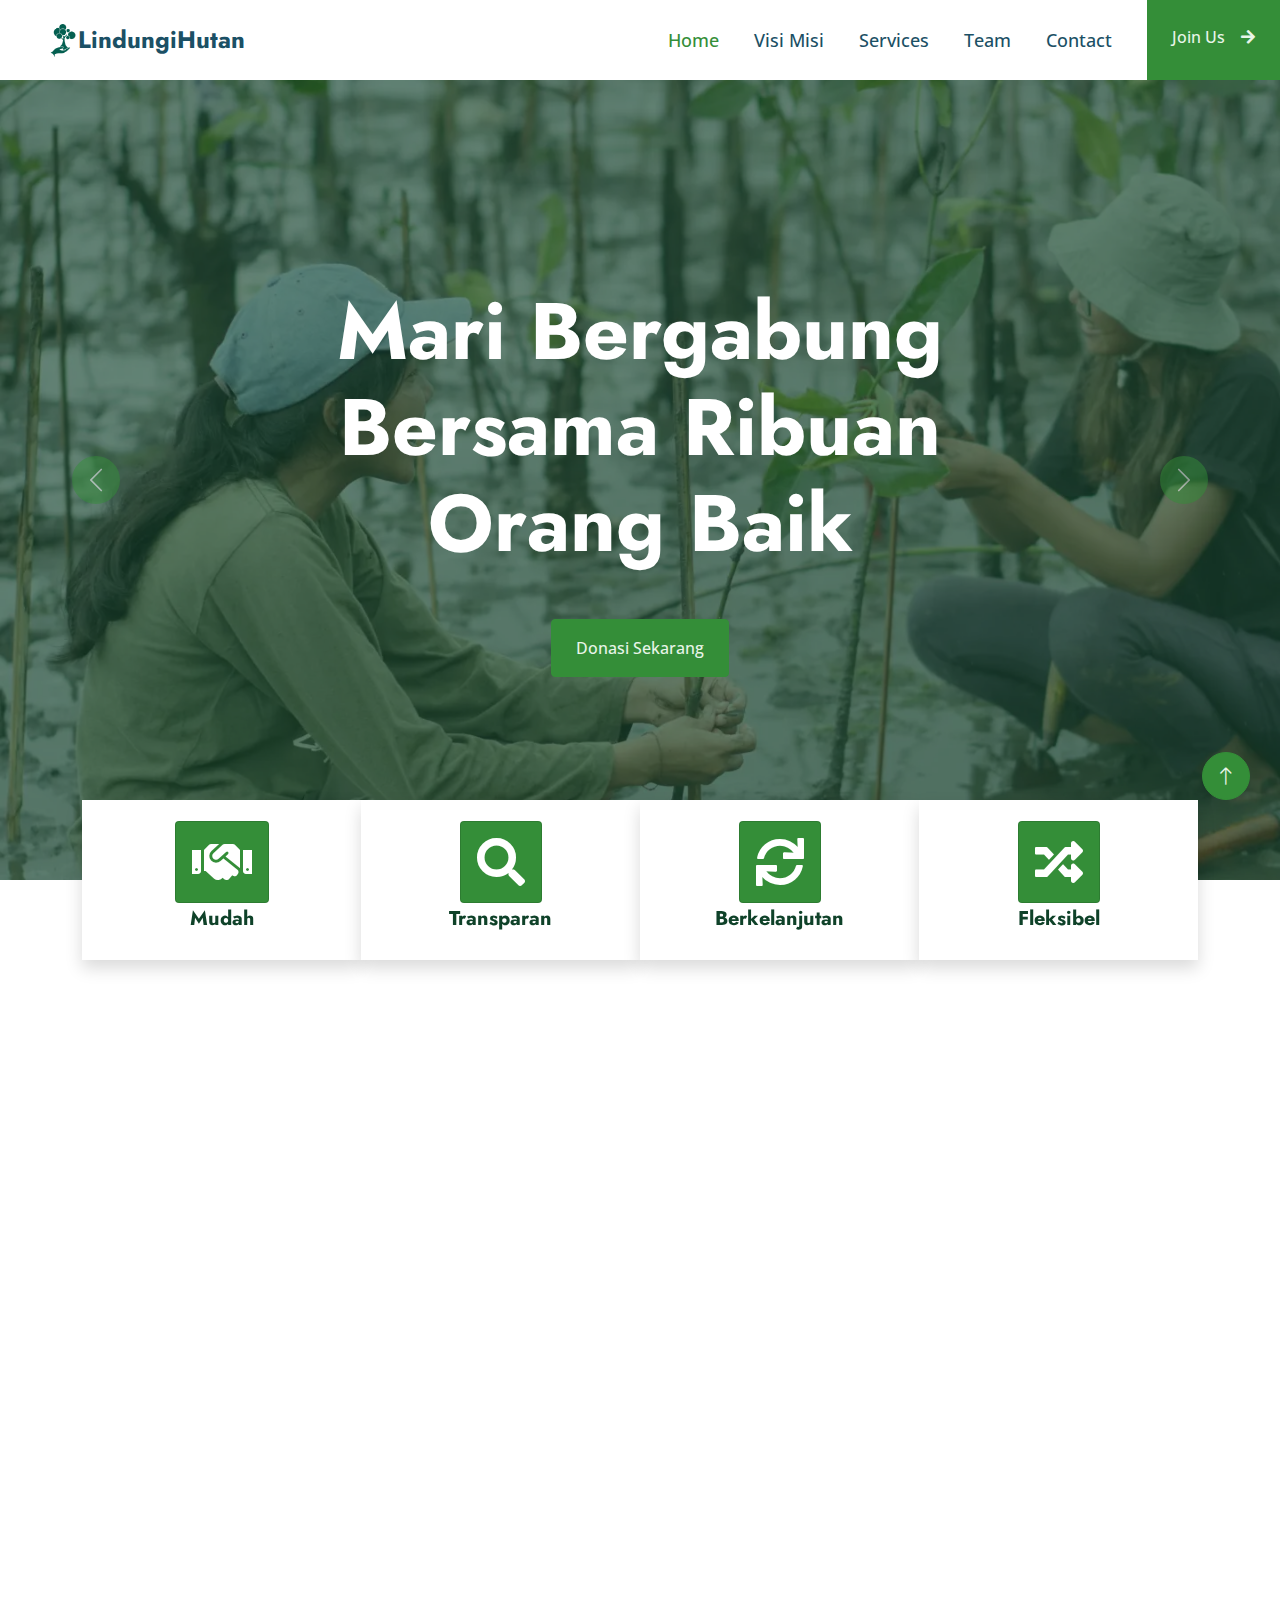
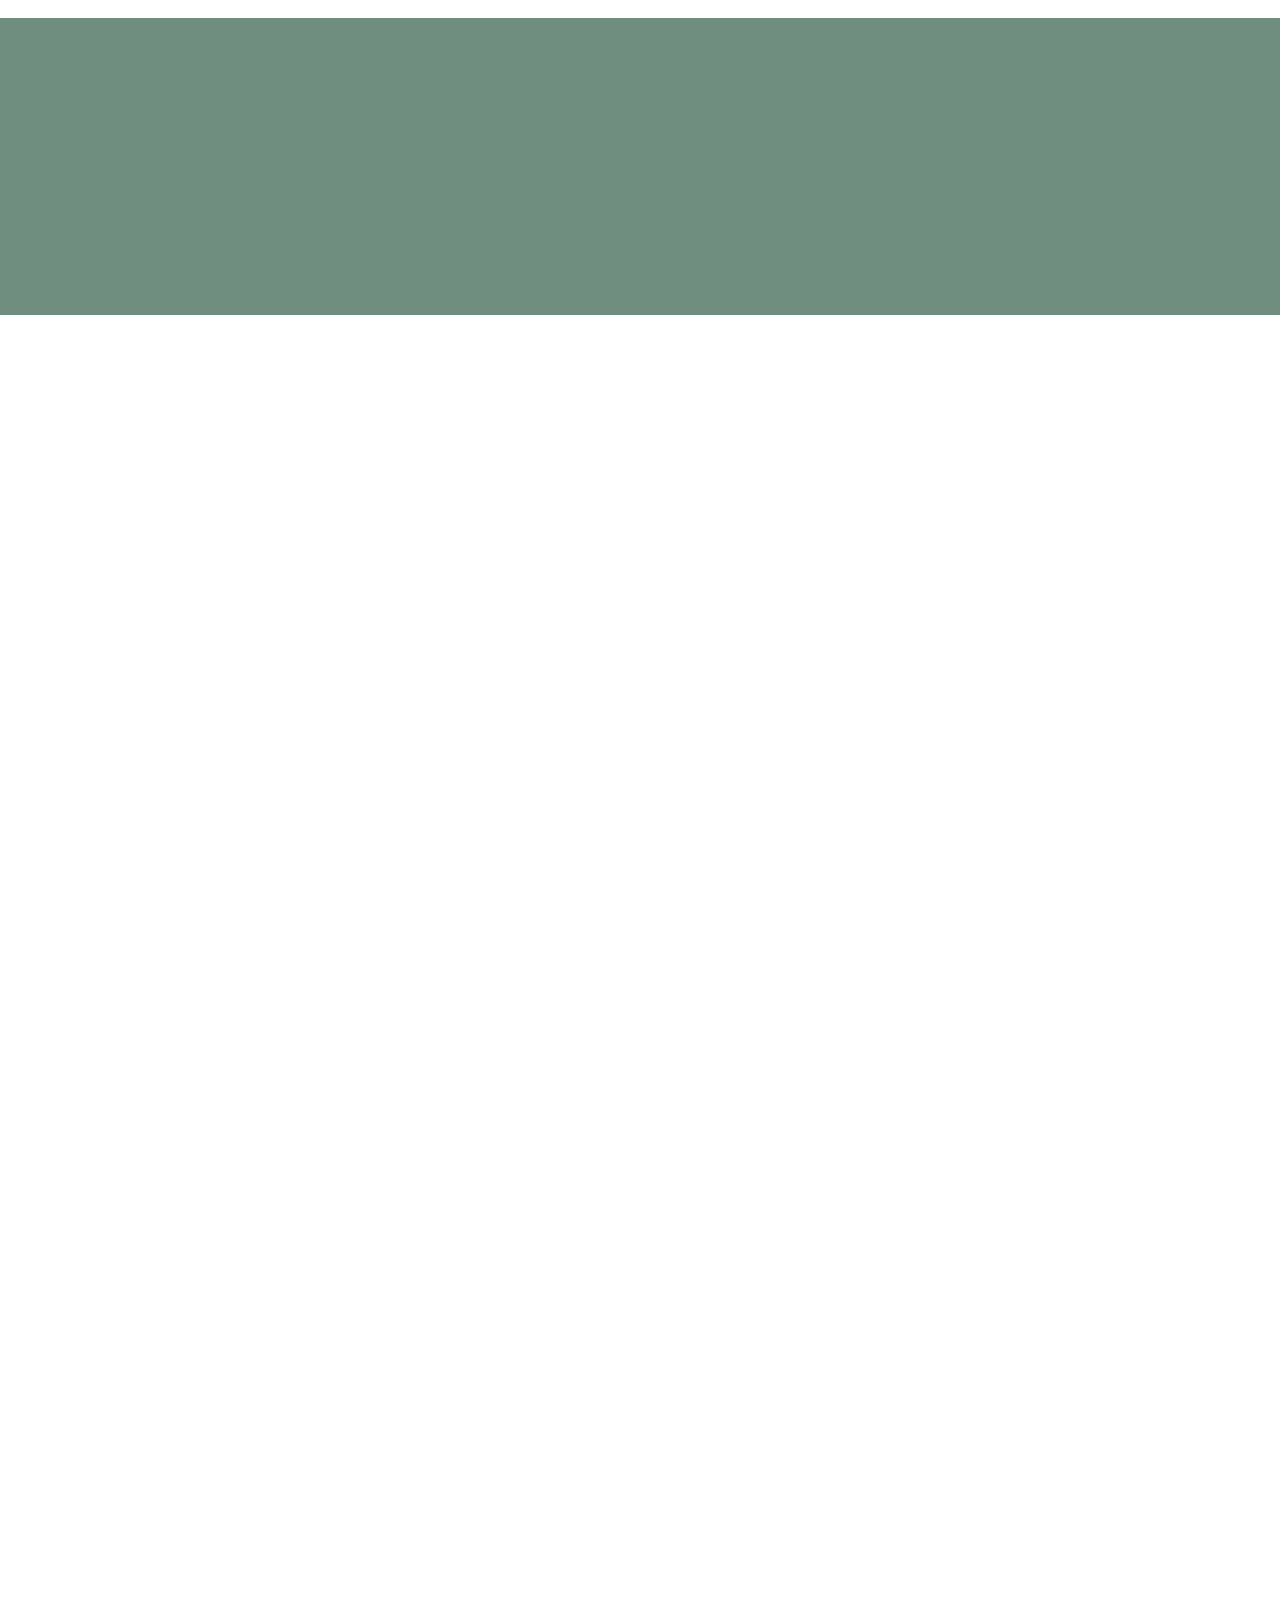
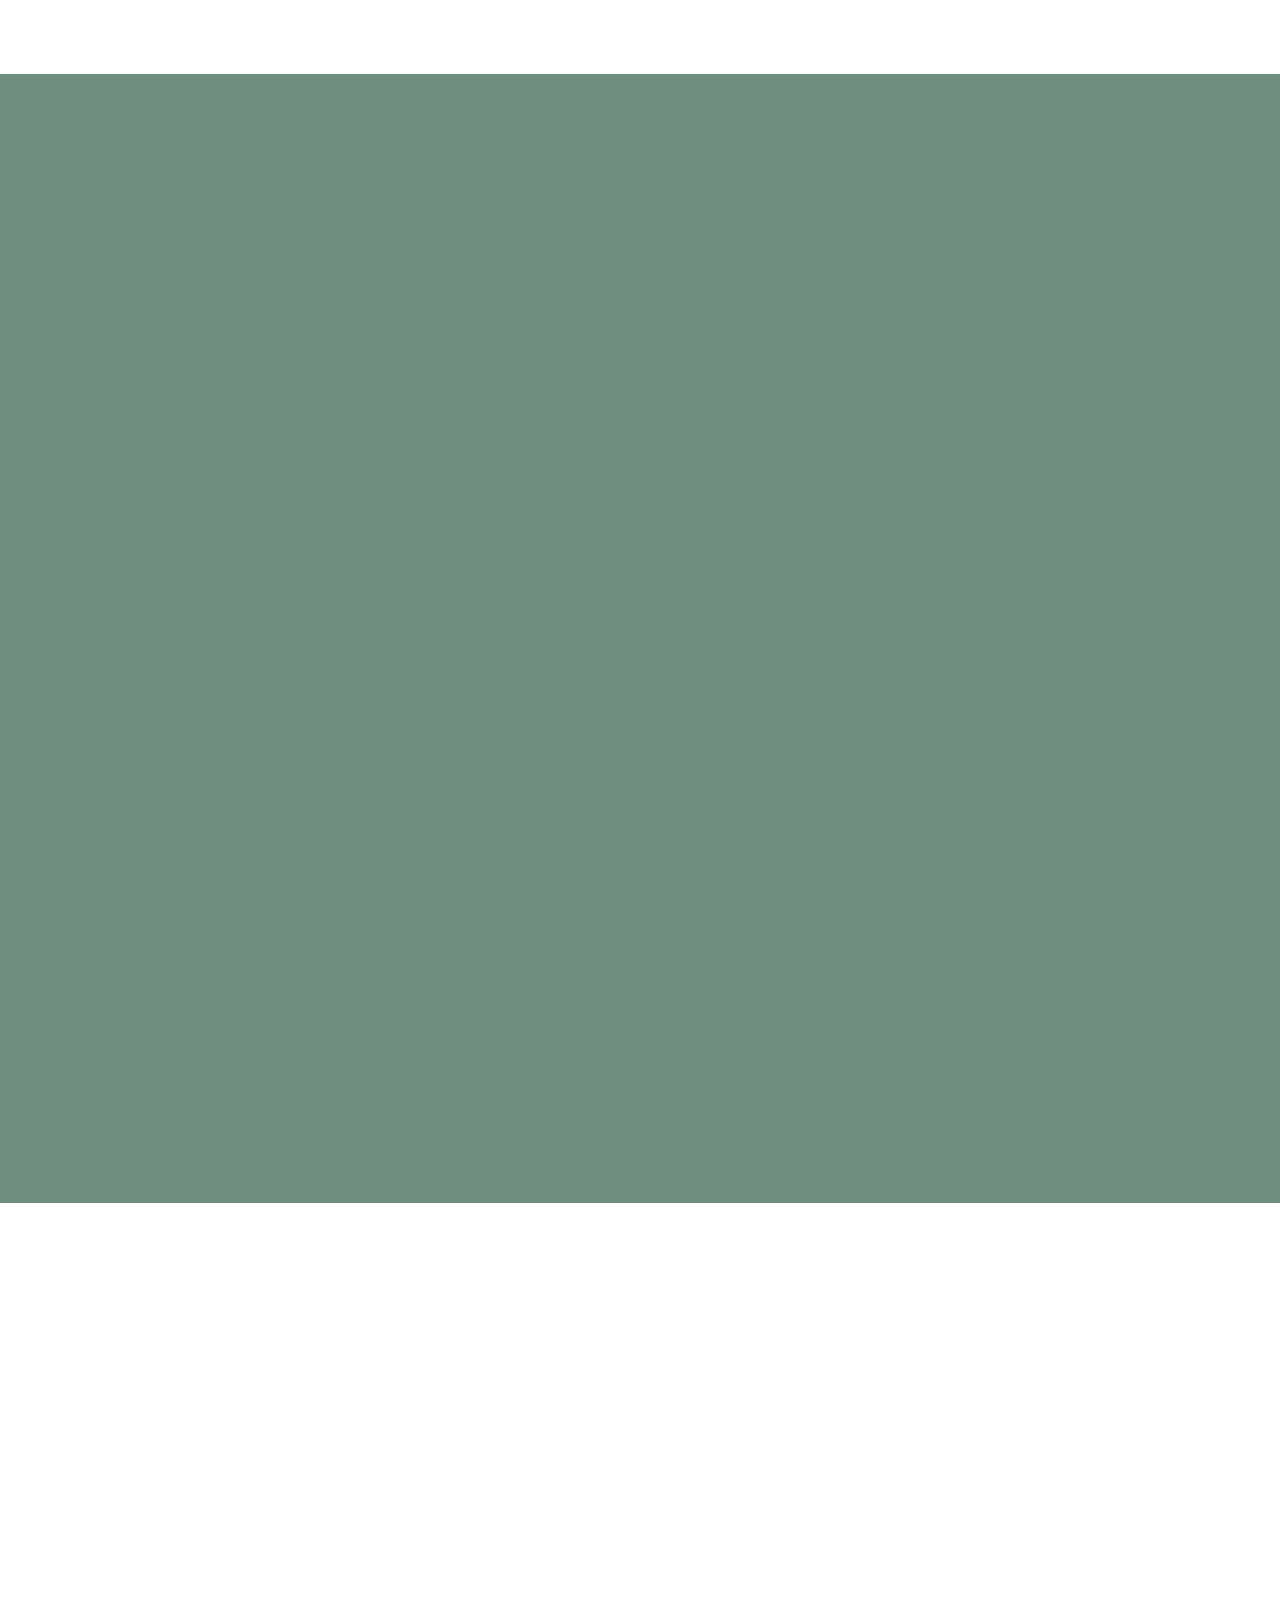
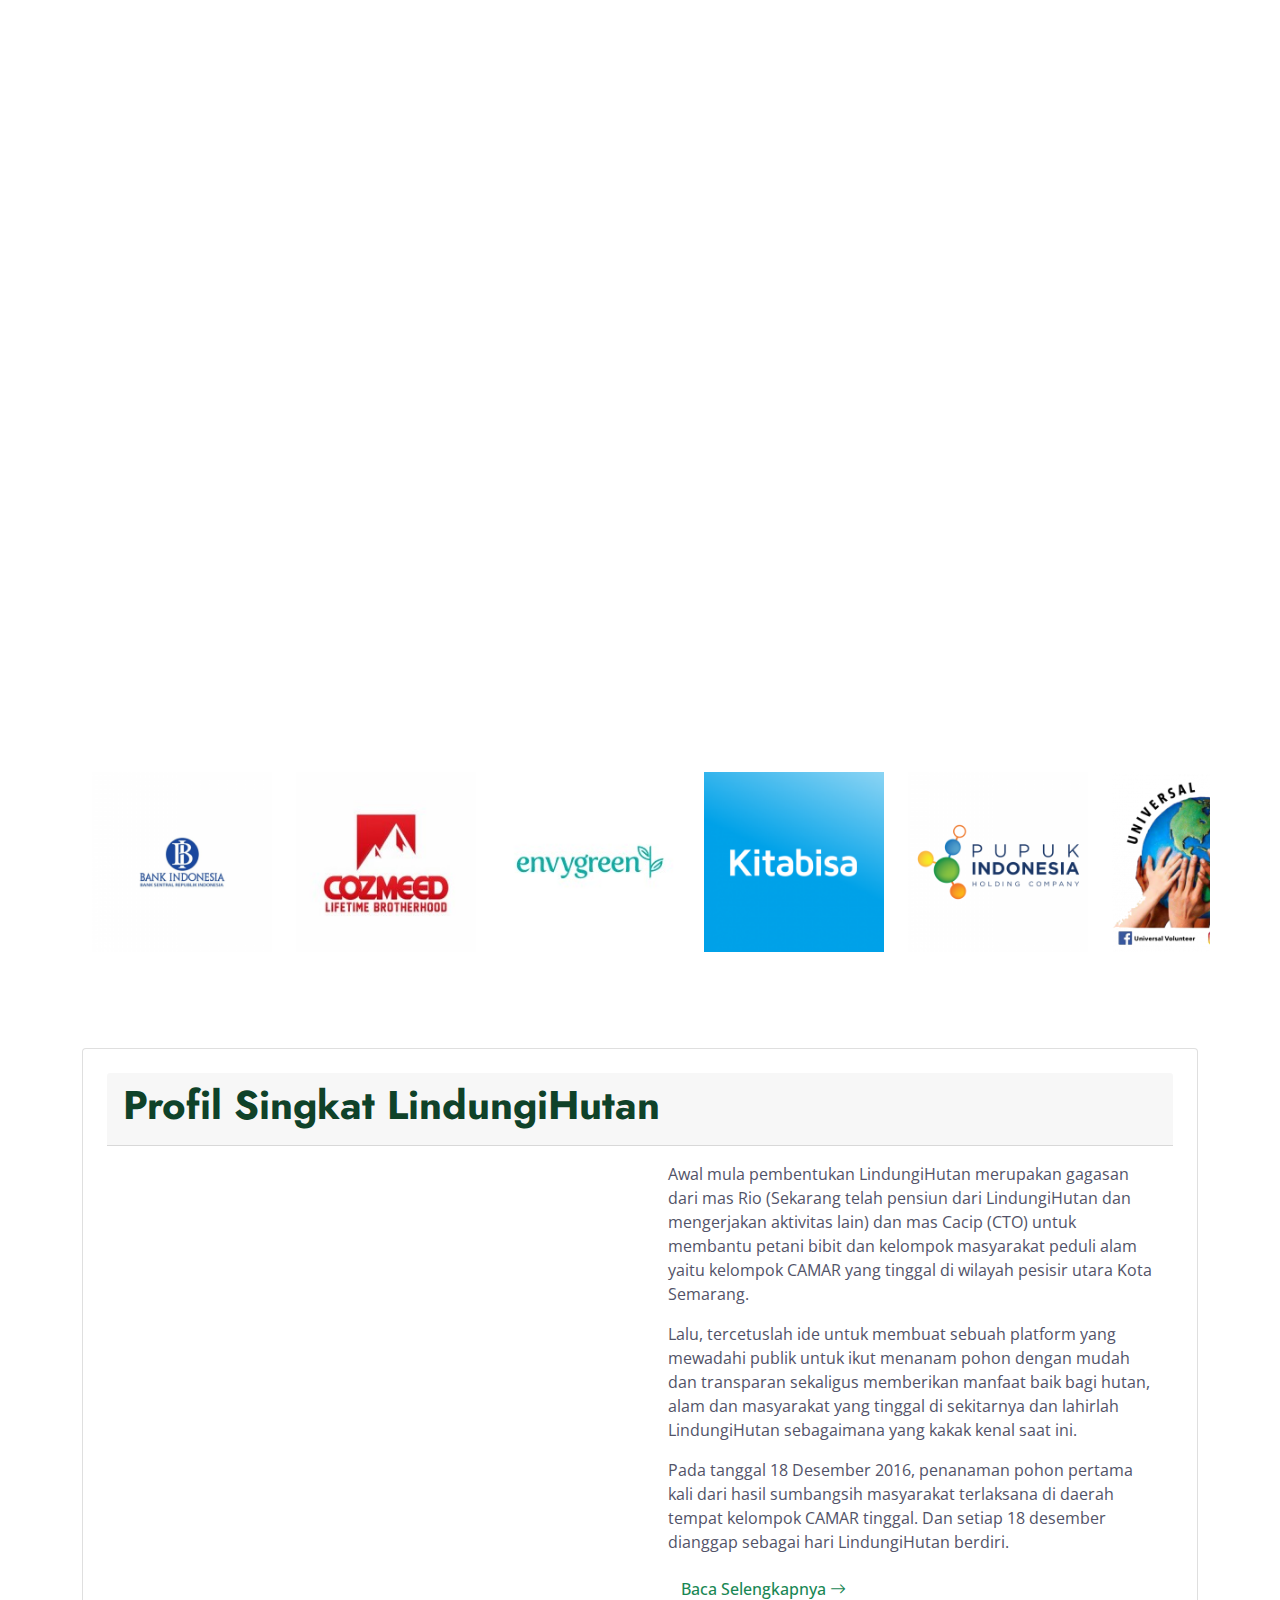
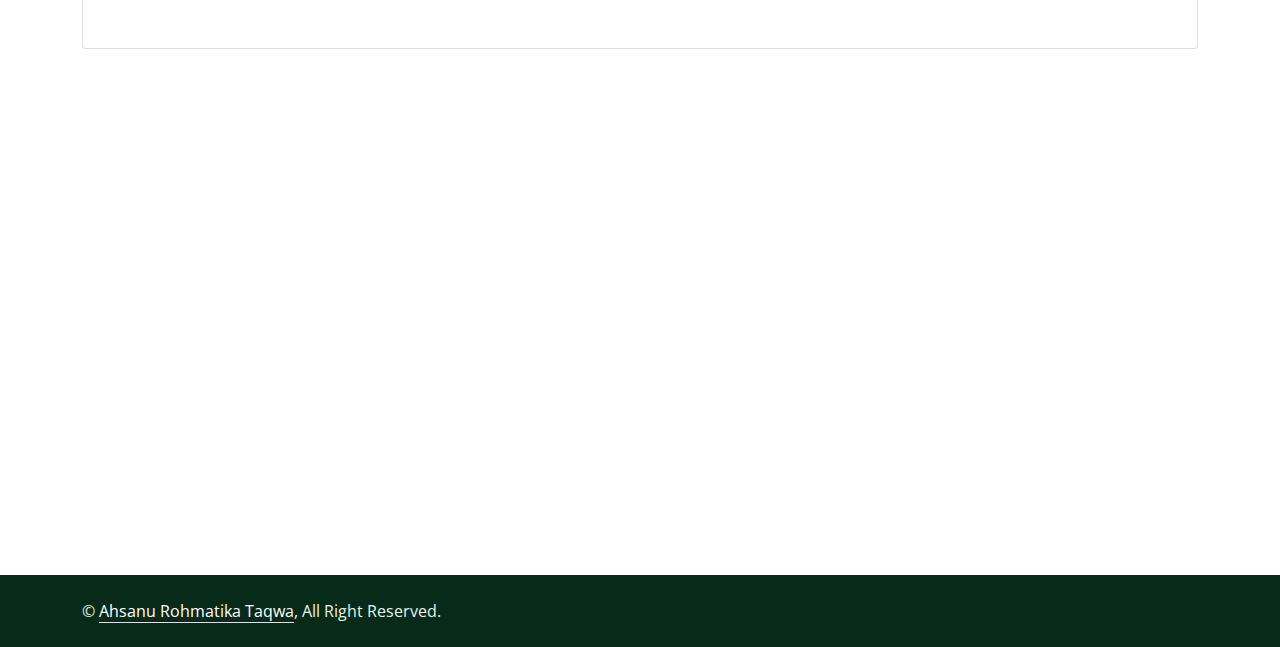
<file: index.html>
<!DOCTYPE html>
<html lang="en">

<head>
    <meta charset="utf-8">
    <title>
        Uts-Desain-Web
    </title>
    <meta content="width=device-width, initial-scale=1.0" name="viewport">
    <meta content="" name="keywords">
    <meta content="" name="description">


    <!-- Google Web Fonts -->
    <link rel="preconnect" href="https://fonts.googleapis.com">
    <link rel="preconnect" href="https://fonts.gstatic.com" crossorigin>
    <link
        href="https://fonts.googleapis.com/css2?family=Jost:wght@500;600;700&family=Open+Sans:wght@400;500&display=swap"
        rel="stylesheet">

    <!-- Icon Font Stylesheet -->
    <link href="https://cdnjs.cloudflare.com/ajax/libs/font-awesome/5.10.0/css/all.min.css" rel="stylesheet">
    <link href="https://cdn.jsdelivr.net/npm/bootstrap-icons@1.4.1/font/bootstrap-icons.css" rel="stylesheet">

    <!-- Libraries Stylesheet -->
    <link href="lib/animate/animate.min.css" rel="stylesheet">
    <link href="lib/owlcarousel/assets/owl.carousel.min.css" rel="stylesheet">
    <link href="lib/lightbox/css/lightbox.min.css" rel="stylesheet">

    <!-- Customized Bootstrap Stylesheet -->
    <link href="css/bootstrap.min.css" rel="stylesheet">

    <!-- Template Stylesheet -->
    <link href="css/style.css" rel="stylesheet">
</head>

<body>
    <!-- Spinner Start -->
    <div id="spinner"
        class="show bg-white position-fixed translate-middle w-100 vh-100 top-50 start-50 d-flex align-items-center justify-content-center">
        <div class="spinner-border text-primary" role="status" style="width: 3rem; height: 3rem;"></div>
    </div>
    <!-- Spinner End -->

    <!-- Navbar Start -->
    <nav class="navbar navbar-expand-lg bg-white navbar-light sticky-top p-0">
        <a href="index.html" class="navbar-brand d-flex align-items-center px-4 px-lg-5">
            <img src="img/icon/logo_lindungihutan.png" width="30" alt="">
            <h1 class="m-0 fs-4">LindungiHutan</h1>
        </a>
        <button type="button" class="navbar-toggler me-4" data-bs-toggle="collapse" data-bs-target="#navbarCollapse">
            <span class="navbar-toggler-icon"></span>
        </button>
        <div class="collapse navbar-collapse" id="navbarCollapse">
            <div class="navbar-nav ms-auto p-4 p-lg-0">
                <a href="" class="nav-item nav-link active">Home</a>
                <a href="#visi" class="nav-item nav-link">Visi Misi</a>
                <a href="#services" class="nav-item nav-link">Services</a>
                <a href="#team" class="nav-item nav-link">Team</a>
                <a href="#contact" class="nav-item nav-link">Contact</a>
            </div>
            <a href="" class="btn btn-primary py-4 px-lg-4 rounded-0 d-none d-lg-block">Join Us<i
                    class="fa fa-arrow-right ms-3"></i></a>
        </div>
    </nav>
    <!-- Navbar End -->


    <!-- Carousel Start -->
    <div class="container-fluid p-0 wow fadeIn" data-wow-delay="0.1s">
        <div id="header-carousel" class="carousel slide" data-bs-ride="carousel">
            <div class="carousel-inner">
                <div class="carousel-item active">
                    <img class="w-100" src="img/image_berkelanjutan.webp" alt="Image">
                    <div class="carousel-caption">
                        <div class="container">
                            <div class="row justify-content-center">
                                <div class="col-lg-8">
                                    <h1 class="display-1 text-white mb-5 animated slideInDown">Mari Bergabung Bersama
                                        Ribuan Orang Baik</h1>

                                    <!-- button modal donasi -->
                                    <a href="" class="btn btn-primary py-sm-3 px-sm-4" data-bs-toggle="modal"
                                        data-bs-target="#donasi">Donasi Sekarang</a>
                                </div>
                            </div>
                        </div>
                    </div>
                </div>
                <div class="carousel-item">
                    <img class="w-100" src="img/penanaman.jpeg" alt="Image">
                    <div class="carousel-caption">
                        <div class="container">
                            <div class="row justify-content-center">
                                <div class="col-lg-7">
                                    <h1 class="display-1 text-white mb-5 animated slideInDown">Mari Bergabung Bersama
                                        Ribuan Orang Baik</h1>

                                    <!-- button modal donasi -->
                                    <a href="" class="btn btn-primary py-sm-3 px-sm-4" data-bs-toggle="modal"
                                        data-bs-target="#donasi">Donasi Sekarang</a>
                                </div>
                            </div>
                        </div>
                    </div>
                </div>
            </div>
            <button class="carousel-control-prev" type="button" data-bs-target="#header-carousel" data-bs-slide="prev">
                <span class="carousel-control-prev-icon" aria-hidden="true"></span>
                <span class="visually-hidden">Previous</span>
            </button>
            <button class="carousel-control-next" type="button" data-bs-target="#header-carousel" data-bs-slide="next">
                <span class="carousel-control-next-icon" aria-hidden="true"></span>
                <span class="visually-hidden">Next</span>
            </button>
        </div>
    </div>
    <!-- Carousel End -->


    <!-- Top Feature Start -->
    <div class="container-fluid top-feature py-5 pt-lg-0">
        <div class="container py-5 pt-lg-0 text-center">
            <div class="row gx-0">
                <div class="col-lg wow fadeIn" data-wow-delay="0.1s">
                    <div class="bg-white shadow d-flex align-items-center h-100 px-2" style="min-height: 160px;">
                        <div class="d-flex flex-column align-items-center mx-auto">
                            <div class="card bg-primary p-3">
                                <i class="fas fa-handshake fa-3x text-white"></i>
                            </div>
                            <h5 class="fw-bold mt-1">Mudah</h5>
                        </div>
                    </div>
                </div>
                <div class="col-lg wow fadeIn" data-wow-delay="0.1s">
                    <div class="bg-white shadow d-flex align-items-center h-100 px-2" style="min-height: 160px;">
                        <div class="d-flex flex-column align-items-center mx-auto">
                            <div class="card bg-primary p-3">
                                <i class="fas fa-search fa-3x text-white"></i>
                            </div>
                            <h5 class="fw-bold mt-1">Transparan</h5>
                        </div>
                    </div>
                </div>
                <div class="col-lg wow fadeIn" data-wow-delay="0.1s">
                    <div class="bg-white shadow d-flex align-items-center h-100 px-2" style="min-height: 160px;">
                        <div class="d-flex flex-column align-items-center mx-auto">
                            <div class="card bg-primary p-3">
                                <i class="fas fa-sync fa-3x text-white"></i>
                            </div>
                            <h5 class="fw-bold mt-1">Berkelanjutan</h5>
                        </div>
                    </div>
                </div>
                <div class="col-lg wow fadeIn" data-wow-delay="0.1s">
                    <div class="bg-white shadow d-flex align-items-center h-100 px-2" style="min-height: 160px;">
                        <div class="d-flex flex-column align-items-center m-auto">
                            <div class="card bg-primary p-3">
                                <i class="fas fa-random fa-3x text-white"></i>
                            </div>
                            <h5 class="fw-bold mt-1">Fleksibel</h5>
                        </div>
                    </div>
                </div>
            </div>
        </div>
    </div>
    <!-- Top Feature End -->


    <!-- About Start -->
    <div class="container-xxl py-5">
        <div class="container">
            <div class="row g-5 align-items-end">
                <div class="col-lg-3 col-md-5 wow fadeInUp" data-wow-delay="0.1s">
                    <img class="img-fluid rounded" data-wow-delay="0.1s" src="img/cta_illustration.webp">
                </div>
                <div class="col-lg-6 col-md-7 wow fadeInUp" data-wow-delay="0.3s">
                    <h1 class="display-1 text-primary mb-0">10</h1>
                    <p class="text-primary mb-4">Year of Experience</p>
                    <h1 class="display-5 mb-4">Apa itu LindungiHutan?</h1>
                    <p class="mb-4">
                        LindungiHutan.com adalah platform penggalangan dana dan
                        kerjasama yang berfokus pada konservasi hutan Indonesia. Pengumpulan dana di
                        LindungiHutan dilakukan melalui kampanye alam atau gerakan yang dapat dibuat oleh siapa
                        saja.
                        Kami bermitra dengan petani bibit hutan dan masyarakat sekitar untuk mempermudah proses
                        penghijauan serta memberikan dampak kebaikan sosial dan lingkungan untuk masyarakat
                        sekitar.
                    </p>
                </div>
            </div>
        </div>
    </div>
    <!-- About End -->


    <!-- Facts Start -->
    <div class="container-fluid facts my-5 py-5" data-parallax="scroll" data-image-src="img/image_berkelanjutan.webp">
        <div class="container py-5">
            <div class="row g-5">
                <div class="col-sm-6 col-lg-3 text-center wow fadeIn" data-wow-delay="0.1s">
                    <h1 class="display-4 text-white" data-toggle="counter-up">145000000</h1>
                    <span class="fs-5 fw-semi-bold text-light">Donasi Terkumpul</span>
                </div>
                <div class="col-sm-6 col-lg-3 text-center wow fadeIn" data-wow-delay="0.3s">
                    <h1 class="display-4 text-white" data-toggle="counter-up">762000</h1>
                    <span class="fs-5 fw-semi-bold text-light">Pohon Tertanam</span>
                </div>
                <div class="col-sm-6 col-lg-3 text-center wow fadeIn" data-wow-delay="0.5s">
                    <h1 class="display-4 text-white" data-toggle="counter-up">53000</h1>
                    <span class="fs-5 fw-semi-bold text-light">Sahabat Alam</span>
                </div>
                <div class="col-sm-6 col-lg-3 text-center wow fadeIn" data-wow-delay="0.7s">
                    <h1 class="display-4 text-white" data-toggle="counter-up">1800</h1>
                    <span class="fs-5 fw-semi-bold text-light">Kampanye Alam</span>
                </div>
            </div>
        </div>
    </div>
    <!-- Facts End -->


    <!-- visi misi -->
    <section id="visi" style="padding-top: 100px !important;">
        <div class="container">
            <div class="row">
                <div class="col-md-6 wow fadeIn" data-wow-delay="0.3s">
                    <div class="card p-4 m-2 h-100 shadow">
                        <h1>Visi</h1>
                        <p>Melestarikan hutan untuk kemanusiaan melalui teknologi, kolaborasi dan aksi konservasi</p>
                    </div>
                </div>
                <div class="col-md-6 wow fadeIn" data-wow-delay="0.5s">
                    <div class="card p-4 m-2 h-100 shadow">
                        <h1>Misi</h1>
                        <ol>
                            <li>Menciptakan teknologi tepat guna untuk kemudahan akses dan transparansi</li>
                            <li>Merangkul berbagai pihak dalam kolaborasi yang berdampak dan inklusif</li>
                            <li>Memberdayakan komunitas sekitar hutan untuk keberlanjutan aksi konservasi</li>
                        </ol>
                    </div>
                </div>
            </div>
        </div>
    </section>
    <!-- akhir visi misi -->


    <!-- Our Services Section -->
    <section class="py-5">
        <div class="container">
            <h1 class="text-center wow fadeInUp" data-wow-delay="0.1s" style="padding-top: 100px !important;"
                id="services">Our Services</h1>
            <p class="w-75 m-auto text-center mb-4 wow fadeInUp" data-wow-delay="0.2s">Bukan satu proses lalu selesai,
                namun banyak pihak terlibat dan banyak
                tahapan yang dilalui. Berbagai macam peran yang bisa dilakukan apapun latar belakangnya, bagaimanapun
                caranya. Karena LindungiHutan percaya satu orang tak dapat merubah segalanya, namun kolaborasi adalah
                solusinya.</p>
            <div class="row justify-content-center wow fadeInUp" data-wow-delay="0.2s">
                <div class="col-lg-3   gap-4 mt-4">
                    <div class="card shadow">
                        <div class="card-body">
                            <h2 class="card-title">Pemberdayaan</h2>
                            <p class="card-text">Kami bekerjasama dengan para petani dan komunitas sekitar hutan yang
                                bertanggung jawab di lahan yang legal</p>
                            <div class="text-center">
                                <button class="btn btn-outline-success w-75">Jadi Farmer</button>
                            </div>
                        </div>
                    </div>
                </div>
                <div class="col-lg-3  gap-4 mt-4">
                    <div class="card shadow">
                        <div class="card-body">
                            <h2 class="card-title">Perhatian</h2>
                            <p class="card-text">Penggalang dapat melakukan penggalangan dana dalam bentuk kampanye alam
                                untuk lokasi yang dibutuhkan</p>
                            <div class="text-center">
                                <button class="btn btn-outline-success w-75">Jadi Penggalang</button>
                            </div>
                        </div>
                    </div>
                </div>
                <div class="col-lg-3  gap-4 mt-4">
                    <div class="card shadow">
                        <div class="card-body">
                            <h2 class="card-title">Kepedulian</h2>
                            <p class="card-text">Masyarakat dapat membantu dengan berdonasi yang digunakan membiayai
                                bibit, penanaman dan perawatan</p>
                            <div class="text-center">
                                <button class="btn btn-outline-success w-75">Jadi Donatur</button>
                            </div>
                        </div>
                    </div>
                </div>
                <div class="row justify-content-center wow fadeInUp" data-wow-delay="0.3s">
                    <div class="col-lg-3  gap-4 mt-4">
                        <div class="card shadow">
                            <div class="card-body">
                                <h2 class="card-title">Keberlanjutan</h2>
                                <p class="card-text">Bibit tak hanya selesai saat ditanam, namun akan dirawat dan dapat
                                    dipantau keadaannya</p>
                                <div class="text-center">
                                    <button class="btn btn-outline-success w-75">Pantau Kampanye</button>
                                </div>
                            </div>
                        </div>
                    </div>
                    <div class="col-lg-3  gap-4 mt-4">
                        <div class="card shadow">
                            <div class="card-body">
                                <h2 class="card-title">Keterlibatan</h2>
                                <p class="card-text">Dengan gabung aksi, relawan dapat langsung hadir di lokasi
                                    penanaman
                                </p>
                                <div class="text-center">
                                    <button class="btn btn-outline-success w-75">Jadi Relawan</button>
                                </div>
                            </div>
                        </div>
                    </div>
                    <div class="col-lg-3  gap-4 mt-4">
                        <div class="card shadow h-100">
                            <div class="card-body">
                                <h2 class="card-title">Kerjasama</h2>
                                <p class="card-text">Organisasi, perusahaan, komunitas bahkan brand dapat bekerja sama
                                </p>
                                <br>
                                <div class="text-center">
                                    <button class="btn btn-outline-success w-75">Jadi Partner</button>
                                </div>
                            </div>
                        </div>
                    </div>
                </div>
            </div>
        </div>
    </section>
    <!-- Akhir Our Services -->


    <!-- Donation Start -->
    <div class="container-fluid quote my-5 py-5" data-parallax="scroll" data-image-src="img/penanaman.jpeg">
        <div class="container py-5">
            <div class="row justify-content-center ">
                <div class="col-lg-7">
                    <div class="bg-white rounded p-4 p-sm-5 wow fadeIn" data-wow-delay="0.5s">
                        <h1 class="display-5 text-center mb-5">Mau kolaborasi dengan LindungiHutan?</h1>
                        <p>Isi formulir berikut agar kami bisa menghubungi Anda</p>
                        <form action="" class="row g-3">
                            <div class="col-12">
                                <div class="form-floating">
                                    <input type="text" class="form-control bg-light border-0" id="name" name="name"
                                        placeholder="" required>
                                    <label for="name">Nama Anda<span class="text-danger">*</span></label>
                                </div>
                            </div>
                            <div class="col-12">
                                <div class="form-floating">
                                    <input type="email" class="form-control bg-light border-0" id="email" name="email"
                                        placeholder="" required>
                                    <label for="email">Alamat Email<span class="text-danger">*</span></label>
                                </div>
                            </div>
                            <div class="col-12">
                                <div class="form-floating">
                                    <input type="number" class="form-control bg-light border-0" id="number"
                                        name="number" placeholder="" required>
                                    <label for="number">Nomor Telepon/Whatsapp<span class="text-danger">*</span></label>
                                </div>
                            </div>
                            <div class="col-12">
                                <div class="form-floating">
                                    <select class="form-control bg-light border-0" id="represent" name="represent"
                                        required>
                                        <option value="Individu">Individu</option>
                                        <option value="Brand">Brand</option>
                                        <option value="UMKM">UMKM</option>
                                        <option value="Perusahaan">Perusahaan</option>
                                        <option value="Startup">Startup</option>
                                        <option value="Media Massa">Media Massa</option>
                                        <option value="Organisasi Kampus">Organisasi Kampus</option>
                                        <option value="Yayasan/NGO">Yayasan/NGO</option>
                                        <option value="Petani Bibit">Petani Bibit</option>
                                        <option value="Lainnya">Lainnya</option>
                                    </select>
                                    <label for="represent">Anda Mewakili Siapa?<span
                                            class="text-danger">*</span></label>
                                </div>
                            </div>
                            <div class="col-12">
                                <div class="form-floating">
                                    <input type="text" class="form-control bg-light border-0" id="website"
                                        name="website" placeholder="" required>
                                    <label for="website">Situs Web / Akun Media Sosial (Opsional)</label>
                                </div>
                            </div>
                            <div class="col-12">
                                <div class="form-floating">
                                    <input type="text" class="form-control bg-light border-0" id="brand" name="brand"
                                        placeholder="" required>
                                    <label for="brand">Nama Brand<span class="text-danger">*</span></label>
                                </div>
                            </div>
                            <div class="col-12">
                                <div class="form-floating">
                                    <textarea class="form-control bg-light border-0" placeholder="" id=" description"
                                        name="description" style="height: 120px"></textarea>
                                    <label for="description">Jelaskan sedikit tentang bisnis Brand Anda
                                        (Opsional)</label>
                                </div>
                            </div>
                            <div class="col-12 text-center">
                                <button class="btn btn-primary py-3 px-4" type="submit">Kirim</button>
                            </div>
                        </form>
                    </div>
                </div>
            </div>
        </div>
    </div>
    <!-- Donation End -->

    <!-- Modal donasi -->
    <div class="modal fade" id="donasi" tabindex="-1" aria-labelledby="exampleModalLabel" aria-hidden="true">
        <div class="modal-dialog">
            <div class="modal-content p-4">
                <div class="modal-header">
                    <h2 class="modal-title">Donasi untuk kampanye alam</h2>
                    <button type="button" class="btn-close" data-bs-dismiss="modal" aria-label="Close"></button>
                </div>
                <div class="modal-body">
                    <form action="" class="row g-3 flex-column">
                        <div class="form-floating">
                            <input type="text" class="form-control bg-light border-0" id="gname" placeholder=""
                                required>
                            <label for="gname">Your Name</label>
                        </div>
                        <div class="form-floating">
                            <input type="email" class="form-control bg-light border-0" id="gmail" placeholder=""
                                required>
                            <label for="gmail">Your Email</label>
                        </div>
                        <div class="form-floating">
                            <input type="number" class="form-control bg-light border-0" id="cname" placeholder=""
                                required>
                            <label for="cname">Your Number</label>
                        </div>
                        <div class="input-group">
                            <span class="input-group-text border-0 text-opacity-25">Rp</span>
                            <input type="number" class="form-control bg-light border-0" id="cage"
                                placeholder="minimal 20.000" required>
                            <!-- <label for="cage">Nominal Donasi</label> -->
                        </div>
                        <div class="form-floating">
                            <textarea class="form-control bg-light border-0"
                                placeholder="Tulis harapan untuk penggalangan dana disini untuk hutan Indonesia yang lebih baik""
                                    id=" message" style="height: 100px"></textarea>
                            <label for="message">Harapan Di Donasi ini (optional)</label>
                        </div>
                        <div class="col-12 text-center">
                            <button class="btn btn-primary py-3 px-4" type="submit">Donasi Sekarang</button>
                        </div>
                    </form>
                </div>
            </div>
        </div>
    </div>
    <!-- Akhir modal donasi -->

    <!-- Program Start -->
    <div class="container-xxl py-5" style="padding-top: 100px !important;" id="projects">
        <div class="container">
            <div class="text-center mx-auto wow fadeInUp" data-wow-delay="0.1s" style="max-width: 500px;">
                <p class="fs-5 fw-bold text-primary">Our Program</p>
                <h1 class="display-5 mb-5">Tanam #PohonPertama Sekarang</h1>
            </div>
            <div class="row justify-content-center">
                <div class="col-lg-4">
                    <div class="card wow fadeInUp" data-wow-delay="0.1s">
                        <div class="card-header">
                            <img src="img/sungai.png" alt="" loading="lazy" width="100%">
                        </div>
                        <div class="card-body">
                            <a href="#">
                                <h6 class="campaign-title"><strong>Sungai Sintuk: Merayakan Bulan Menanam Pohon
                                        Nasional, dengan #MusimPenghijauan</strong></h6>
                                <div class="progress" data-toggle="tooltip" data-bs-tooltip=""
                                    title="Dana sudah terkumpul 100 % dari target"
                                    data-original-title="Dana sudah terkumpul 100 % dari target">
                                    <div class="progress-bar bg-success progress-bar-striped progress-bar-animated"
                                        aria-valuenow="20" aria-valuemin="0" aria-valuemax="100" style="width:100%">
                                        &nbsp;
                                    </div>
                                </div>
                                <p class="info-amount">
                                    <span class="font-weight-bold text-success terkumpul_jumlah">Rp 25.541.000</span>
                                    <span class="text-muted terkumpul_label"></span>dari <span>∞ tidak
                                        terbatas</span>
                                </p>
                            </a>
                            <div class="user">
                                <img src="img/icon/logo_lindungihutan.png" width="20" alt="" class="">
                                <a href="">&nbsp; LindungiHutan&nbsp;
                                    <img src="img/icon/icon-verified.webp" title="Verified User"
                                        style="width: 15px !important; height: 15px !important;">
                                </a>
                            </div>
                            <div class="text-center my-3">
                                <a href="#" data-bs-toggle="modal" data-bs-target="#donasi"
                                    class="btn btn-primary btn-block w-75">Donasi</a>
                            </div>
                        </div>
                    </div>
                </div>
                <div class="col-lg-4">
                    <div class="card wow fadeInUp" data-wow-delay="0.2s">
                        <div class="card-header">
                            <img src="img/belitung.png" alt="" loading="lazy" width="100%">
                        </div>
                        <div class="card-body">
                            <a href="#">
                                <h6 class="campaign-title"><strong>
                                        Belitung: Merayakan Bulan Menanam Pohon Nasional, dengan
                                        #MusimPenghijauan</strong></h6>
                                <div class="progress" data-toggle="tooltip" data-bs-tooltip=""
                                    title="Dana sudah terkumpul 50 % dari target"
                                    data-original-title="Dana sudah terkumpul 50 % dari target">
                                    <div class="progress-bar bg-warning progress-bar-striped progress-bar-animated"
                                        aria-valuenow="20" aria-valuemin="0" aria-valuemax="100" style="width:50%">
                                        &nbsp;
                                    </div>
                                </div>
                                <p class="info-amount">
                                    <span class="font-weight-bold text-success terkumpul_jumlah">Rp 25.500.000</span>
                                    <span class="text-muted terkumpul_label"></span>dari <span>51.000.000</span>
                                </p>
                            </a>
                            <div class="user">
                                <img src="img/icon/logo_lindungihutan.png" width="20" alt="" class="">
                                <a href="">&nbsp; LindungiHutan&nbsp;
                                    <img src="img/icon/icon-verified.webp" title="Verified User"
                                        style="width: 15px !important; height: 15px !important;">
                                </a>
                            </div>
                            <div class="text-center my-3">
                                <a href="" data-bs-toggle="modal" data-bs-target="#donasi"
                                    class="btn btn-primary btn-block w-75">Donasi</a>
                            </div>
                        </div>
                    </div>
                </div>
                <div class="col-lg-4">
                    <div class="card wow fadeInUp" data-wow-delay="0.3s">
                        <div class="card-header">
                            <img src="img/bandung.png" alt="" loading="lazy" width="100%">
                        </div>
                        <div class="card-body">
                            <a href="#">
                                <h6 class="campaign-title"><strong>Bandung: Merayakan Bulan Menanam Pohon Nasional,
                                        dengan #MusimPenghijauan</strong></h6>
                                <div class="progress" data-toggle="tooltip" data-bs-tooltip=""
                                    title="Dana sudah terkumpul 10 % dari target"
                                    data-original-title="Dana sudah terkumpul 10 % dari target">
                                    <div class="progress-bar bg-warning progress-bar-animated" aria-valuenow="20"
                                        aria-valuemin="0" aria-valuemax="100" style="width:10%">
                                        &nbsp;
                                    </div>
                                </div>
                                <p class="info-amount">
                                    <span class="font-weight-bold text-success terkumpul_jumlah">Rp 1.000.000</span>
                                    <span class="text-muted terkumpul_label"></span>dari <span>100.000.000</span>
                                </p>
                            </a>
                            <div class="user">
                                <img src="img/icon/logo_lindungihutan.png" width="20" alt="" class="">
                                <a href="">&nbsp; LindungiHutan&nbsp;
                                    <img src="img/icon/icon-verified.webp" title="Verified User"
                                        style="width: 15px !important; height: 15px !important;">
                                </a>
                            </div>
                            <div class="text-center my-3">
                                <a href="" data-bs-toggle="modal" data-bs-target="#donasi"
                                    class="btn btn-primary btn-block w-75">Donasi</a>
                            </div>
                        </div>
                    </div>
                </div>
            </div>
        </div>
    </div>
    </div>
    <!-- Program End -->


    <!-- Team Start -->
    <div class="container-xxl py-5">
        <div class="container">
            <div class="text-center mx-auto wow fadeInUp" data-wow-delay="0.1s" style="max-width: 500px;">
                <p class="fs-5 fw-bold text-primary" style="padding-top: 100px !important;" id="team">Our Team</p>
                <h1 class="display-5 mb-5">beberapa Pihak yang Bekerja sama bersama kami</h1>
            </div>
            <div class="row g-4 animasi">
                <div class="col-lg col-md">
                    <img src="img/icon/bi.png" alt="">
                    <img src="img/icon/cozzmeed.jpg" alt="">
                    <img src="img/icon/envygreen.jpg" alt="">
                    <img src="img/icon/kita bisa.png" alt="">
                    <img src="img/icon/pupuk-indonesia.png" alt="">
                    <img src="img/icon/universal.png" alt="">
                    <img src="img/icon/sustainantionpng.png" alt="">
                    <img src="img/icon/ojk.png" alt="">
                    <img src="img/icon/rei.jpg" alt="">
                    <img src="img/icon/tisoo.png" alt="">
                    <img src="img/icon/tumbuhlab.jpg" alt="">
                </div>
            </div>
        </div>
    </div>
    <!-- Team End -->


    <!-- Video Section -->
    <section class="py-5">
        <div class="container">
            <div class="card p-4">
                <div class="card-header">
                    <h1>Profil Singkat LindungiHutan</h1>
                </div>
                <div class="row">
                    <div class="col-md-6">
                        <div class="embed-responsive embed-responsive-16by9">
                            <iframe class="w-100 video-iframe" style="height: 100%;"
                                src="https://www.youtube.com/embed/l1g5MWvqQqY?si=CeRWK3jA6fi7-rez"
                                title="YouTube video player" frameborder="0"
                                allow="accelerometer; autoplay; clipboard-write; encrypted-media; gyroscope; picture-in-picture; web-share"
                                allowfullscreen></iframe>
                        </div>
                    </div>
                    <div class="col-md-6">
                        <div class="card-body">
                            <p class="card-text">Awal mula pembentukan LindungiHutan merupakan gagasan dari mas Rio
                                (Sekarang telah pensiun dari LindungiHutan dan mengerjakan aktivitas lain) dan mas Cacip
                                (CTO) untuk membantu petani bibit dan kelompok masyarakat peduli alam yaitu kelompok
                                CAMAR
                                yang tinggal di wilayah pesisir utara Kota Semarang.</p>
                            <p>Lalu, tercetuslah ide untuk membuat sebuah platform yang mewadahi publik untuk ikut
                                menanam
                                pohon dengan mudah dan transparan sekaligus memberikan manfaat baik bagi hutan, alam dan
                                masyarakat yang tinggal di sekitarnya dan lahirlah LindungiHutan sebagaimana yang kakak
                                kenal saat ini.</p>
                            <p>Pada tanggal 18 Desember 2016, penanaman pohon pertama kali dari hasil sumbangsih
                                masyarakat
                                terlaksana di daerah tempat kelompok CAMAR tinggal. Dan setiap 18 desember dianggap
                                sebagai
                                hari LindungiHutan berdiri.</p>

                            <!-- Button trigger modal -->
                            <a type="button" class="btn text-success" data-bs-toggle="modal" data-bs-target="#sejarah">
                                Baca Selengkapnya <i class="bi bi-arrow-right"></i>
                            </a>

                            <!-- modal sejarah -->
                            <div class="modal fade" id="sejarah" tabindex="-1" aria-labelledby="exampleModalLabel"
                                aria-hidden="true">
                                <div class="modal-dialog modal-dialog-centered modal-dialog-scrollable">
                                    <div class="modal-content h-75 py-4 px-3">
                                        <div class="modal-header">
                                            <h2 class="modal-title" id="exampleModalLabel">Sejarah Lindungi Hutan</h2>
                                            <button type="button" class="btn-close" data-bs-dismiss="modal"
                                                aria-label="Close"></button>
                                        </div>
                                        <div class="modal-body ">
                                            <p>Awal mula pembentukan LindungiHutan merupakan gagasan dari mas Rio
                                                (Sekarang telah pensiun dari LindungiHutan dan mengerjakan aktivitas
                                                lain) dan mas Cacip (CTO) untuk membantu petani bibit dan kelompok
                                                masyarakat peduli alam yaitu kelompok CAMAR yang tinggal di wilayah
                                                pesisir utara Kota Semarang.</p>
                                            <p>Lalu, tercetuslah ide untuk membuat sebuah platform yang mewadahi publik
                                                untuk ikut menanam pohon dengan mudah dan transparan sekaligus
                                                memberikan manfaat baik bagi hutan, alam dan masyarakat yang tinggal di
                                                sekitarnya dan lahirlah LindungiHutan sebagaimana yang kakak kenal saat
                                                ini.</p>
                                            <p>Pada tanggal 18 Desember 2016, penanaman pohon pertama kali dari hasil
                                                sumbangsih masyarakat terlaksana di daerah tempat kelompok CAMAR
                                                tinggal. Dan setiap 18 desember dianggap sebagai hari LindungiHutan
                                                berdiri</p>
                                            <p>Mulai januari 2017, mas Ben (CEO) mulai bergabung bersama kedua rekan
                                                yang telah mendahuluinya dalam upaya menghijaukan Indonesia.</p>
                                            <p>Setahun kemudian, pada Maret 2018, LindungiHutan memegang izin resmi dari
                                                Kemenkumham dalam naungan badan hukum Yayasan Lindungi Hutan dengan
                                                ketetapan SK AHU-0003033.AH.01.04.Tahun 2018.</p>
                                            <p>Perkembangan LindungiHutan hingga hari ini dapat kamu akses lebih lengkap
                                                melalui halaman profil LindungiHutan (LindungiHutan.com/profil) dan
                                                dampak nyata (LindungiHutan.com/dampak) dari aktivitas kita dalam
                                                memanfaatkan platform ini.</p>
                                        </div>
                                    </div>
                                </div>
                            </div>
                            <!-- akhir modal -->

                        </div>
                    </div>
                </div>
            </div>
        </div>
    </section>
    <!-- akhir video -->

    <!-- Footer Start -->
    <div class="container-fluid bg-dark text-light footer mt-5 py-5 wow fadeIn" data-wow-delay="0.1s" id="contact">
        <div class="container py-5" ">
            <div class=" row g-5">
            <div class="col-lg-3 col-md-6">
                <h4 class="text-white mb-4">Our Office</h4>
                <p class="mb-2"><i class="fa fa-map-marker-alt me-3"></i>jl.Raya Kebonsari, Karangdadap, Pekalongan</p>
                <p class="mb-2"><i class="fa fa-phone-alt me-3"></i>+62 823 2431 5548</p>
                <p class="mb-2"><i class="fa fa-envelope me-3"></i>rrama96024@gmail.com</p>
                <div class="d-flex pt-2">
                    <a class="btn btn-square btn-outline-light rounded-circle me-2"
                        href="https://twitter.com/LindungiHutan"><i class="fab fa-twitter"></i></a>
                    <a class="btn btn-square btn-outline-light rounded-circle me-2"
                        href="https://web.facebook.com/lindungihutandotcom/?_rdc=1&_rdr"><i
                            class="fab fa-facebook-f"></i></a>
                    <a class="btn btn-square btn-outline-light rounded-circle me-2"
                        href="https://www.youtube.com/channel/UC5QbLWq-CDaVprd8RGONnpw"><i
                            class="fab fa-youtube"></i></a>
                    <a class="btn btn-square btn-outline-light rounded-circle me-2"
                        href="https://www.instagram.com/lindungihutan/"><i class="fab fa-instagram"></i></a>
                    <a class="btn btn-square btn-outline-light rounded-circle me-2"
                        href="https://www.tiktok.com/@lindungihutan"><svg xmlns="http://www.w3.org/2000/svg"
                            height="1em" viewBox="0 0 448 512">
                            <style>
                                svg {
                                    fill: #ffffff
                                }
                            </style>
                            <path
                                d="M448,209.91a210.06,210.06,0,0,1-122.77-39.25V349.38A162.55,162.55,0,1,1,185,188.31V278.2a74.62,74.62,0,1,0,52.23,71.18V0l88,0a121.18,121.18,0,0,0,1.86,22.17h0A122.18,122.18,0,0,0,381,102.39a121.43,121.43,0,0,0,67,20.14Z" />
                        </svg></a>
                </div>
            </div>
            <div class="col-lg-3 col-md-6">
                <h4 class="text-white mb-4">My Locations</h4>
                <iframe class="w-100"
                    src="https://www.google.com/maps/embed?pb=!1m14!1m8!1m3!1d2222.4680136650645!2d109.68226801177475!3d-6.954498849557909!3m2!1i1024!2i768!4f13.1!3m3!1m2!1s0x2e7023ace45024cb%3A0xf2a721b50d2a03bd!2sToko%20Sembako%20Abadi!5e0!3m2!1sid!2sid!4v1699249015664!5m2!1sid!2sid"
                    style="border:0;" allowfullscreen="" loading="lazy"
                    referrerpolicy="no-referrer-when-downgrade"></iframe>
            </div>
            <div class="col-lg-3 col-md-6">
                <h4 class="text-white mb-4">Our Services</h4>
                <a class="btn btn-link" href="">Pemberdayaan</a>
                <a class="btn btn-link" href="">Perhatian</a>
                <a class="btn btn-link" href="">Kepedulian</a>
                <a class="btn btn-link" href="">Kerjasama</a>
                <a class="btn btn-link" href="">Keterlibatan</a>
                <a class="btn btn-link" href="">Keberlanjutan</a>
            </div>
            <div class="col-lg-3 col-md-6">
                <h4 class="text-white mb-4">Newsletter</h4>
                <p>Aktifkan Notifikasi Berita Terbaru dari kami dengan cara sign up.</p>
                <div class="position-relative w-100">
                    <input class="form-control bg-light border-light w-100 py-3 ps-4 pe-5" type="text"
                        placeholder="Your email">
                    <button type="button"
                        class="btn btn-primary py-2 position-absolute top-0 end-0 mt-2 me-2">SignUp</button>
                </div>
            </div>
        </div>
    </div>
    </div>
    <!-- Footer End -->


    <!-- Copyright Start -->
    <div class="container-fluid copyright py-4">
        <div class="container">
            <div class="row">
                <div class="col-md-6 text-center text-md-start mb-3 mb-md-0">
                    &copy; <a class="border-bottom " href="#">Ahsanu Rohmatika Taqwa</a>, All Right Reserved.
                </div>
            </div>
        </div>
    </div>
    <!-- Copyright End -->


    <!-- Back to Top -->
    <a href="#" class="btn btn-lg btn-primary btn-lg-square rounded-circle back-to-top"><i
            class="bi bi-arrow-up"></i></a>

    <!-- JavaScript Libraries -->
    <script src="https://code.jquery.com/jquery-3.4.1.min.js"></script>
    <script src="https://cdn.jsdelivr.net/npm/bootstrap@5.0.0/dist/js/bootstrap.bundle.min.js"></script>
    <script src="lib/wow/wow.min.js"></script>
    <script src="lib/easing/easing.min.js"></script>
    <script src="lib/waypoints/waypoints.min.js"></script>
    <script src="lib/owlcarousel/owl.carousel.min.js"></script>
    <script src="lib/counterup/counterup.min.js"></script>
    <script src="lib/parallax/parallax.min.js"></script>
    <script src="lib/isotope/isotope.pkgd.min.js"></script>
    <script src="lib/lightbox/js/lightbox.min.js"></script>

    <!-- Template Javascript -->
    <script src="js/main.js"></script>

    <script>
        // Menunggu dokumen selesai dimuat
        document.addEventListener("DOMContentLoaded", function () {
            // Ambil elemen video dan kolom
            var videoIframe = document.querySelector(".video-iframe");
            var colMd6 = document.querySelector(".col-md-6");

            // Set tinggi video sesuai dengan tinggi kolom sebelahnya
            videoIframe.style.height = colMd6.clientHeight + "px";
        });
    </script>

    <!--Start of Tawk.to Script-->
    <script type="text/javascript">
        var Tawk_API = Tawk_API || {}, Tawk_LoadStart = new Date();
        (function () {
            var s1 = document.createElement("script"), s0 = document.getElementsByTagName("script")[0];
            s1.async = true;
            s1.src = 'https://embed.tawk.to/654a4eaef2439e1631ecadc2/1hel46ngh';
            s1.charset = 'UTF-8';
            s1.setAttribute('crossorigin', '*');
            s0.parentNode.insertBefore(s1, s0);
        })();
    </script>
    <!--End of Tawk.to Script-->

</body>

</html>
</file>
<file: css/style.css>
/********** Template CSS **********/
:root {
    --primary: #348E38;
    --secondary: #525368;
    --light: #E8F5E9;
    --dark: #1B5065;
}

.back-to-top {
    position: fixed;
    display: none;
    right: 30px;
    bottom: 100px;
    z-index: 99;
}

h1,
.h1,
h2,
.h2,
.fw-bold {
    font-weight: 700 !important;
}

h3,
.h3,
h4,
.h4,
.fw-medium {
    font-weight: 600 !important;
}

h5,
.h5,
h6,
.h6,
.fw-semi-bold {
    font-weight: 500 !important;
}


/*** Spinner ***/
#spinner {
    opacity: 0;
    visibility: hidden;
    transition: opacity .5s ease-out, visibility 0s linear .5s;
    z-index: 99999;
}

#spinner.show {
    transition: opacity .5s ease-out, visibility 0s linear 0s;
    visibility: visible;
    opacity: 1;
}


/*** Button ***/
.btn {
    transition: .5s;
    font-weight: 500;
}

.btn-primary,
.btn-outline-primary:hover {
    color: var(--light);
}

.btn-square {
    width: 38px;
    height: 38px;
}

.btn-close{
    position: absolute;
    top: 15px;
    right: 15px;
}

.btn-sm-square {
    width: 32px;
    height: 32px;
}

.btn-lg-square {
    width: 48px;
    height: 48px;
}

.btn-square,
.btn-sm-square,
.btn-lg-square {
    padding: 0;
    display: flex;
    align-items: center;
    justify-content: center;
    font-weight: normal;
}


/*** Navbar ***/
.navbar.sticky-top {
    top: -100px;
    transition: .5s;
}

.navbar .navbar-brand,
.navbar a.btn {
    height: 80px;
}

.navbar-brand h1{
    color: var(--dark);
}

.navbar .navbar-nav .nav-link {
    margin-right: 35px;
    padding: 25px 0;
    color: var(--dark);
    font-size: 18px;
    font-weight: 500;
    outline: none;
}

.navbar .navbar-nav .nav-link:hover,
.navbar .navbar-nav .nav-link.active {
    color: var(--primary);
}


@media (max-width: 991.98px) {
    .navbar .navbar-nav .nav-link  {
        margin-right: 0;
        padding: 10px 0;
    }

    .navbar .navbar-nav {
        border-top: 1px solid #EEEEEE;
    }
}

@media (min-width: 992px) {
    .navbar .nav-item .dropdown-menu {
        display: block;
        border: none;
        margin-top: 0;
        top: 150%;
        opacity: 0;
        visibility: hidden;
        transition: .5s;
    }

    .navbar .nav-item:hover .dropdown-menu {
        top: 100%;
        visibility: visible;
        transition: .5s;
        opacity: 1;
    }
}


/*** Header ***/
.carousel-caption {
    top: 0;
    left: 0;
    right: 0;
    bottom: 0;
    display: flex;
    align-items: center;
    justify-content: center;
    text-align: center;
    background: rgba(15, 66, 41, .6);
    z-index: 1;
}

.carousel-control-prev,
.carousel-control-next {
    width: 15%;
}

.carousel-control-prev-icon,
.carousel-control-next-icon {
    width: 3rem;
    height: 3rem;
    border-radius: 3rem;
    background-color: var(--primary);
    border: 10px solid var(--primary);
}

@media (max-width: 768px) {
    #header-carousel .carousel-item {
        position: relative;
        min-height: 450px;
    }
    
    #header-carousel .carousel-item img {
        position: absolute;
        width: 100%;
        height: 100%;
        object-fit: cover;
    }
}




/*** Top Feature ***/
@media (min-width: 991.98px) {
    .top-feature {
        position: relative;
        margin-top: -80px;
        z-index: 1;
    }
}


/*** Facts & Quote ***/
.facts,
.quote {
    background: rgba(15, 66, 41, .6);
}


/*** Service ***/
.service-item {
    position: relative;
    text-align: center;
}

.service-item .service-img {
    position: absolute;
    width: 100%;
    height: 100%;
    top: 0;
    left: 0;
    overflow: hidden;
    z-index: -1;
}

.service-item .service-img img {
    position: absolute;
    width: 100%;
    height: 100%;
    left: 0;
    object-fit: cover;
    transform: scale(1.2);
    transition: .3s;
    z-index: -1;
}

.service-item:hover .service-img img {
    transform: scale(1);
}

.service-item .service-text {
    background: #FFFFFF;
    box-shadow: 0 0 45px rgba(0, 0, 0, .08);
    transition: .3s;
}

.service-item:hover .service-text {
    background: rgba(15, 66, 41, .6);
}

.service-item .service-text h4,
.service-item .service-text p {
    transition: .3;
}

.service-item:hover .service-text h4 {
    color: #FFFFFF;
}

.service-item:hover .service-text p {
    color: var(--light);
}

.service-item .service-text .btn-square {
    width: 100px;
    height: 100px;
    background: transparent;
    transition: .5s;
}

.service-item:hover .service-text .btn-square {
    background: var(--light);
}

.service-item .service-text .btn {
    width: 31px;
    height: 31px;
    display: inline-flex;
    align-items: center;
    color: var(--dark);
    background: var(--light);
    white-space: nowrap;
    overflow: hidden;
    transition: .3s;
}

.service-item:hover .service-text .btn {
    width: 112px;
}





/*** Team ***/
.team-item {
    position: relative;
    overflow: hidden;
}

.team-item .team-text {
    position: absolute;
    width: calc(100% - 45px);
    left: -100%;
    bottom: 45px;
    padding: 1.5rem;
    background: #FFFFFF;
    border-radius: 0 4px 4px 0;
    opacity: 0;
    transition: .5s;
}

.team-item:hover .team-text {
    left: 0;
    opacity: 1;
}

.team-item .team-social .btn {
    background: var(--light);
    color: var(--primary);
}

.team-item .team-social .btn:hover {
    background: var(--primary);
    color: var(--light);
}

.team-item .team-img .team-social {
    position: absolute;
    width: 100%;
    height: 100%;
    top: 0;
    left: 0;
    display: flex;
    align-items: center;
    justify-content: center;
    transition: .5s;
    z-index: 3;
    opacity: 0;
}

.team-item:hover .team-img .team-social {
    transition-delay: .3s;
    opacity: 1;
}

/* Animasi untuk menggerakkan gambar ke kiri secara berkelanjutan */
@keyframes slideLeft {
    0% {
        transform: translateX(100%);
    }

    100% {
        transform: translateX(-500%);
    }
}

/* Menerapkan animasi ke gambar */
.animasi {
    white-space: nowrap;
    overflow: hidden;
}

.animasi img {
    display: inline-block;
    animation: slideLeft 20s linear infinite;
    /* Atur kecepatan animasi sesuai kebutuhan */
    width: 200px;
    /* Atur lebar gambar sesuai kebutuhan */
    padding: 0 10px;
    /* Atur jarak antar gambar */
}





/*** Footer ***/
.footer .btn.btn-link {
    display: block;
    margin-bottom: 5px;
    padding: 0;
    text-align: left;
    color: var(--light);
    font-weight: normal;
    text-transform: capitalize;
    transition: .3s;
}

.footer .btn.btn-link::before {
    position: relative;
    content: "\f105";
    font-family: "Font Awesome 5 Free";
    font-weight: 900;
    margin-right: 10px;
}

.footer .btn.btn-link:hover {
    color: var(--primary);
    letter-spacing: 1px;
    box-shadow: none;
}

.copyright {
    color: var(--light);
    background: #072A19;
}

.copyright a {
    color: #FFFFFF;
}

.copyright a:hover {
    color: var(--primary);
}
</file>
